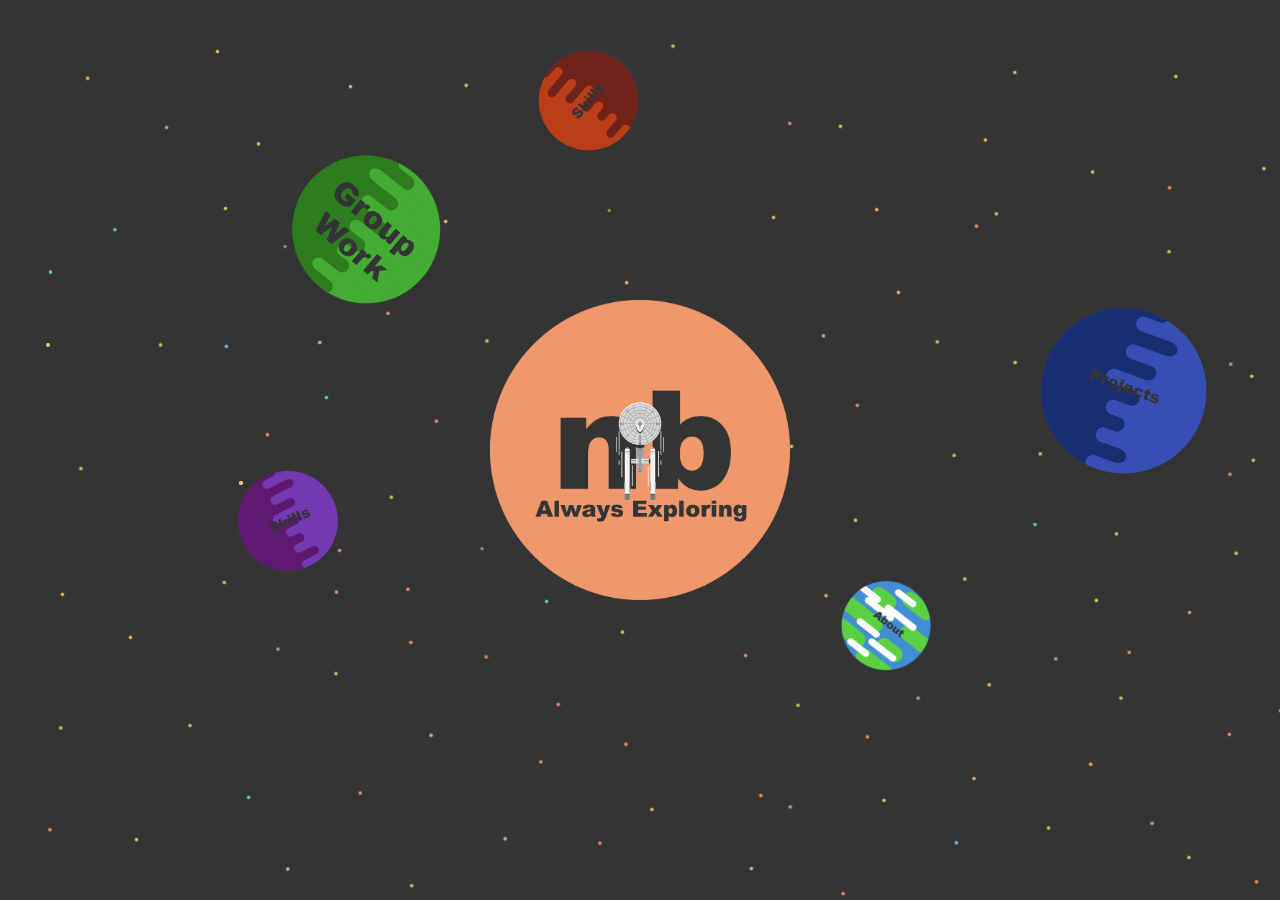
<file: index.html>
<!DOCTYPE html>
	<html>
		<head>
			<title>Navid Boloorian</title>
			<meta charset = "utf-8">
			<meta name = "viewport" content = "width = device-width, initial-scale = 1">
			<link type = "text/css" rel = "stylesheet" href = "css/main.css" />
			<link type = "text/css" rel = "stylesheet" href = "css/index.css" />
		</head>
		<body>
			<div id = "first-page">
				<img src = "assets/logo.png" height = "300px" />
				<img id = "spaceship" src = "assets/enterprise.png" height = "100px" />
				<div class = "planets">
					<div class = "planet red-planet" />
						<a id = "planet-link" href = "page/skills.html">
							<img id = "red-planet" src = "assets/red-planet.png" height = "100px" />
						</a>
					</div>
					<div class = "planet green-planet" />
						<a id = "planet-link" href = "page/group-work.html">
							<img id = "green-planet" src = "assets/green-planet.png" height = "150px" />			
						</a>
					</div>
					<div class = "planet blue-planet" />
						<a id = "planet-link" href = "page/projects.html">
							<img id = "blue-planet" src = "assets/blue-planet.png" height = "165px" />
						</a>
					</div>
					<div class = "planet purple-planet" />
						<a id = "planet-link" href = "page/skills.html">
							<img id = "purple-planet" src = "assets/purple-planet.png" height = "100px" />
						</a>
					</div>
					<div class = "planet earth-planet" />
						<a id = "planet-link" href = "page/about.html">
							<img id = "earth-planet" src = "assets/earth-planet.png" height = "90px" />	
						</a>
					</div>
				</div>
			</div>
			<script type = "text/javascript" src = "js/jquery.min.js"></script>
			<script type = "text/javascript" src = "js/index.js"></script>
		</body>
	</html>
</file>
<file: css/main.css>
@font-face
{
  font-family: "aileron";
  src: url("../assets/fonts/Aileron-Regular.otf");
}

html
{
	overflow-x: hidden;
}

body
{
	margin: 0px;
	overflow-x: hidden;
}
</file>
<file: css/index.css>
body
{
	overflow-x: hidden;
	overflow-y: hidden;
}

.planets
{
	width: 1000px;
	height: 100vh;
	position: 0 auto;
	position: absolute;
}

.planet
{
	z-index: 5;
	transition: all .2s ease-in-out;
}

.planet:hover
{
	transform: scale(1.5)
}

.red-planet
{
	position: relative;
	margin-left: 400px;
	width: 100px;
	margin-top: 50px;
	transform: rotate(-50deg);
}


.blue-planet
{
	position: relative;
	margin-left: 900px;
	transform: rotate(20deg);
	width: 165px;
}


.green-planet
{
	position: relative;
	margin-left: 150px;
	width: 150px;
	transform: rotate(40deg);
}


.purple-planet
{
	position: relative;
	margin-left: 100px;
	width: 70px;
	transform: rotate(-25deg);
}

.earth-planet
{
	position: relative;
	margin-left: 700px;
	width: 90px;
	transform: rotate(38deg);
}

#first-page
{
	height: 100vh;
	width: 100vw;
	background-image: url("../assets/space-bkg.jpg");
	display: flex;
	align-items: center;
	justify-content: center;
}

#spaceship
{
	position: absolute;
	animation: circle 10s infinite linear;
	z-index: 6;
}

#planets
{
	position: absolute;
	right: 0;
}

#space-segment
{
	position: absolute;
	left: 0;
	top: 0;
}


@keyframes circle 
{
	from 
	{
		transform: rotate(0deg)
		           translate(-200px);
	}
	to 
	{
		transform: rotate(360deg)
		           translate(-200px);
	}
}
</file>
